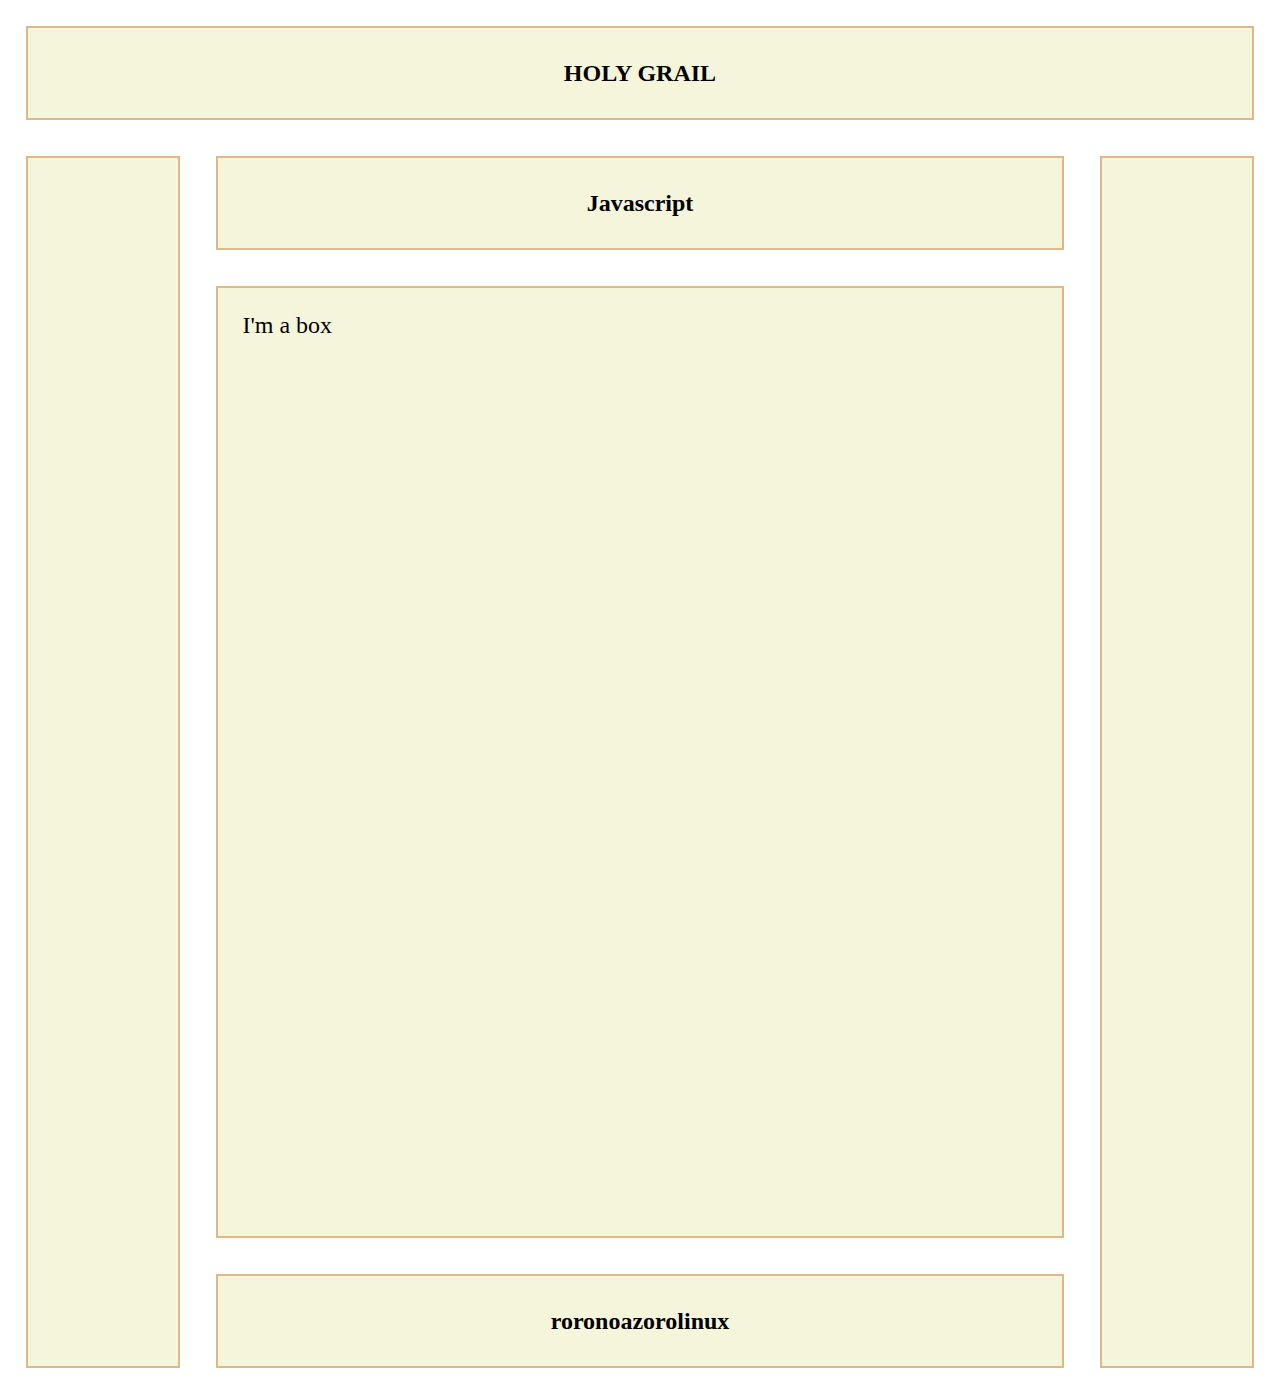
<file: index.html>
<!DOCTYPE html>

<html>
    <head>
        <meta charset="utf-8">
        <meta http-equiv="X-UA-Compatible" content="IE=edge">
        <title></title>
        <meta name="description" content="">
        <meta name="viewport" content="width=1024px">
        <link rel="stylesheet" href="style.css">
    </head>
    <body>
        <div class="header_div"> HOLY GRAIL</div>
       
        <div class="content">

            <div class="side_div">  </div>

        <div class="main_content">
            <div class="main_div"> Javascript </div>

            <span class="main_span" style="min-height: 100vh;">


                <span class="box"> I'm a box </span>



            </span>
            <div class="main_div"> roronoazorolinux</div>
        </div>

        <div class="side_div"> </div>

       </div>
  
        
        <script src="script.js" ></script>
    </body>
</html>
</file>
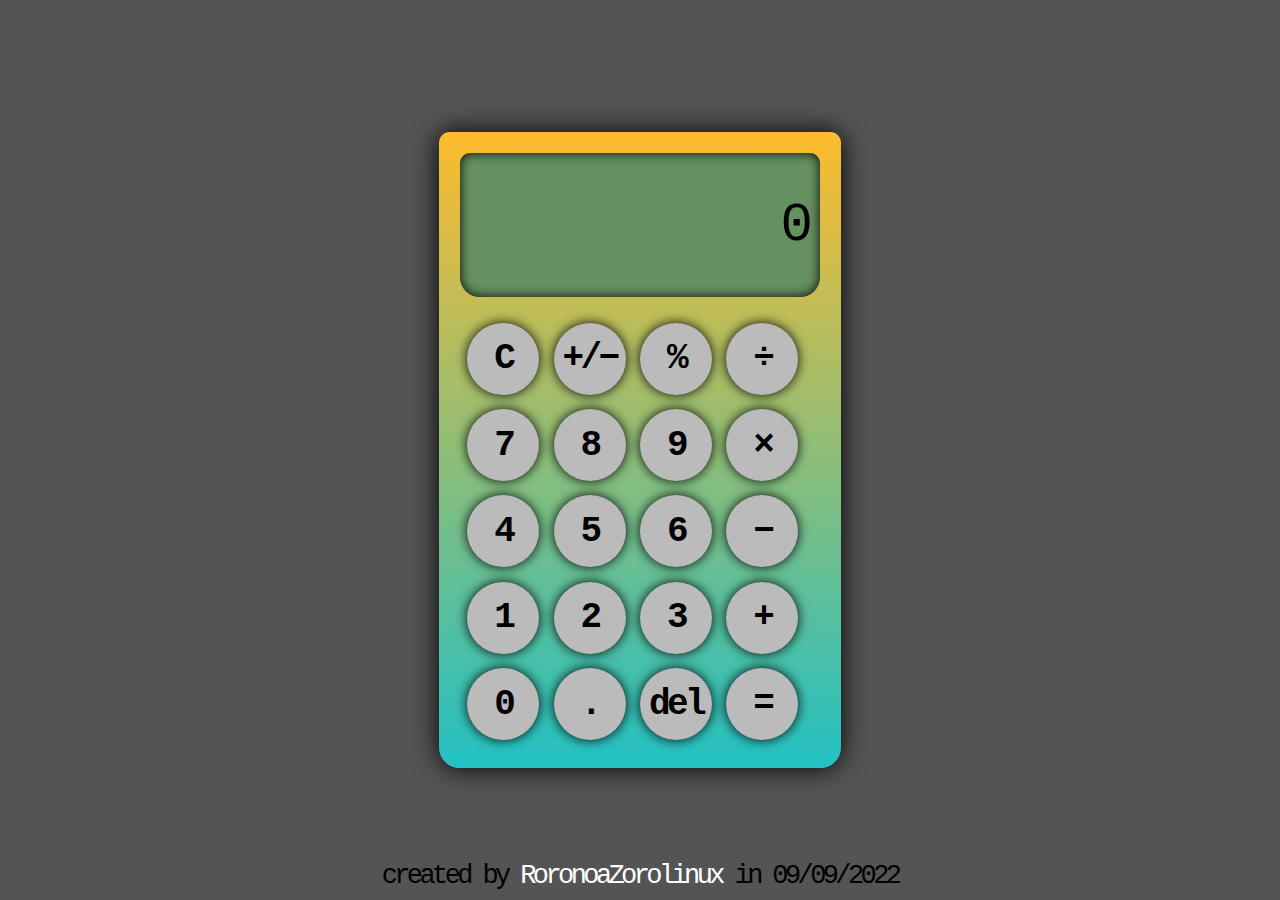
<file: cal/index.html>
<!DOCTYPE html>
<html lang="en">
<head>
    <meta charset="UTF-8">
    <meta http-equiv="X-UA-Compatible" content="IE=edge">
    <meta name="viewport" content="width=device-width, initial-scale=1.0">
    <title>Calculator</title>
    <link rel="stylesheet" href="style.css">
</head>
<body>
<div class="container">
        <div class="column">
            <div class="screen">
                <div class="column1"></div>
                <div class="column2">0</div>  
            </div>
        </div>
        <div class="column">    
        <div data-key ="C" class="dot op">C</div>
        <div data-key ="PM" class="dot op">+/−</div>
        <div data-key ="PERCENT" class="dot op">%</div>
        <div data-key ="DIVIDE" class="dot FUNC">÷</div>
        </div>
        <div class="column">    
        <div data-key ="7" class="dot num">7</div>
        <div data-key ="8" class="dot num">8</div>
        <div data-key ="9" class="dot num">9</div>
        <div data-key ="MULTIPLY"class="dot FUNC">×</div>
        </div>
        <div class="column">    
        <div data-key ="4" class="dot num">4</div>
        <div data-key ="5" class="dot num">5</div>
        <div data-key ="6" class="dot num">6</div>
        <div data-key ="MINUS" class="dot FUNC">−</div>
        </div>
        <div class="column">    
        <div data-key ="1" class="dot num">1</div>
        <div data-key ="2" class="dot num">2</div>
        <div data-key ="3" class="dot num">3</div>
        <div data-key ="PLUS" class="dot FUNC">+</div>
        </div>
        <div class="column">    
        <div data-key ="0" class="dot num">0</div>
        <div data-key ="DOT" class="dot op">.</div>
        <div data-key ="DEL" class="dot op">del</div>
        <div data-key ="RESULT" class="dot op">=</div>
        </div>
</div>
<div class="roro">created by <a href="https://github.com/RoronoaZoroLinux">RoronoaZorolinux</a> in 09/09/2022</div>
<script src="script.js"></script>
</body>
</html>
</file>
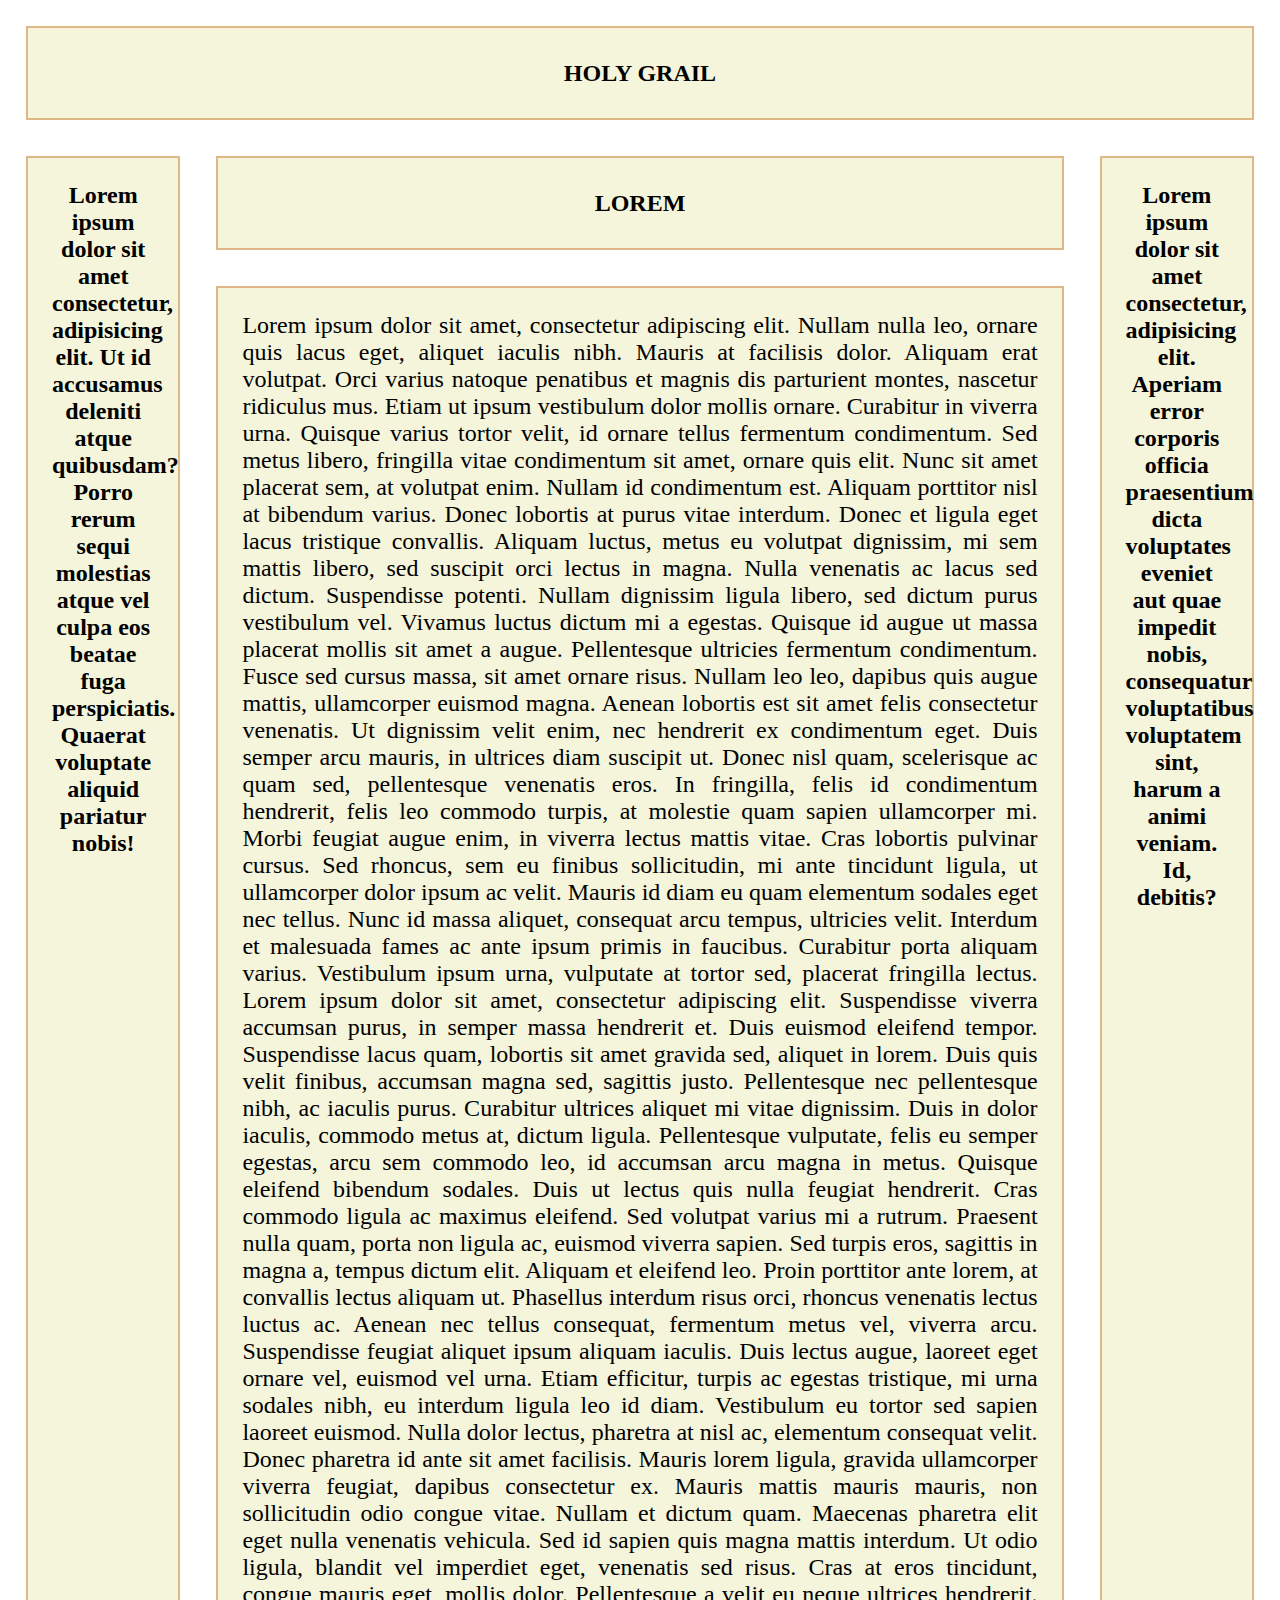
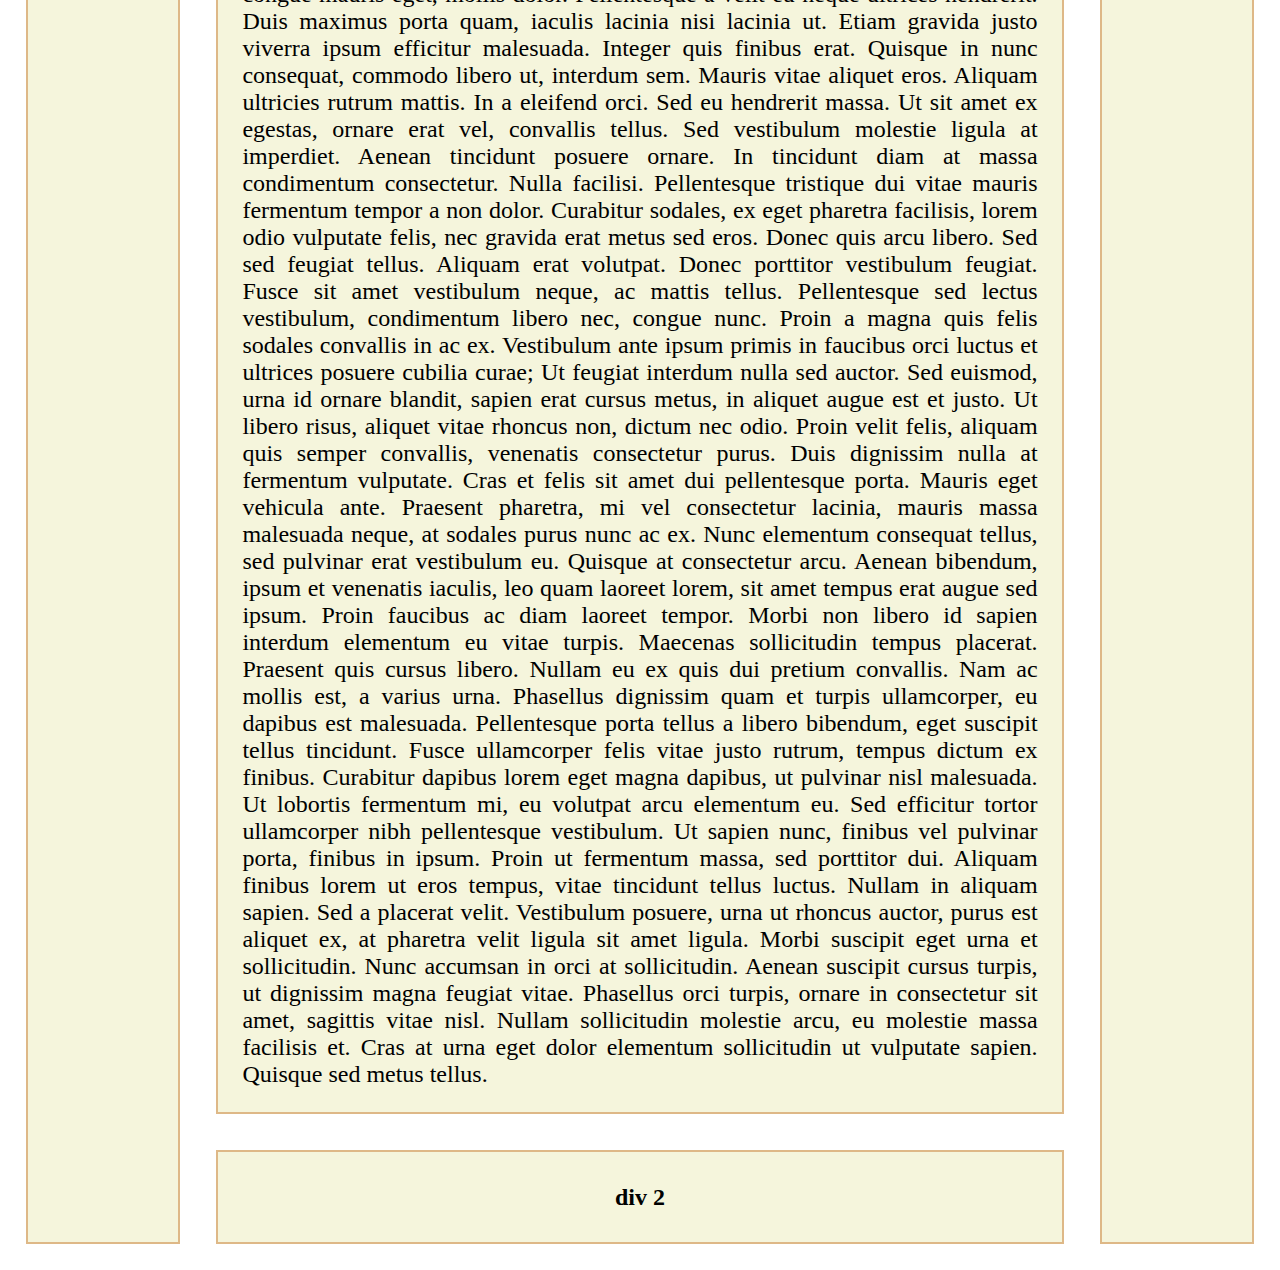
<file: lorem.html>
<!DOCTYPE html>

<html>
    <head>
        <meta charset="utf-8">
        <meta http-equiv="X-UA-Compatible" content="IE=edge">
        <title></title>
        <meta name="description" content="">
        <meta name="viewport" content="width=1024px">
        <link rel="stylesheet" href="style.css">
    </head>
    <body>
        <div class="header_div"> HOLY GRAIL</div>
       
        <div class="content">

            <div class="side_div"> Lorem ipsum dolor sit amet consectetur, adipisicing elit. Ut id accusamus deleniti atque quibusdam? Porro rerum sequi molestias atque vel culpa eos beatae fuga perspiciatis. Quaerat voluptate aliquid pariatur nobis! </div>

        <div class="main_content">
            <div class="main_div"> LOREM </div>
            <span class="main_span">Lorem ipsum dolor sit amet, consectetur adipiscing elit. Nullam nulla leo, ornare quis lacus eget, aliquet iaculis nibh. Mauris at facilisis dolor. Aliquam erat volutpat. Orci varius natoque penatibus et magnis dis parturient montes, nascetur ridiculus mus. Etiam ut ipsum vestibulum dolor mollis ornare. Curabitur in viverra urna. Quisque varius tortor velit, id ornare tellus fermentum condimentum. Sed metus libero, fringilla vitae condimentum sit amet, ornare quis elit. Nunc sit amet placerat sem, at volutpat enim. Nullam id condimentum est. Aliquam porttitor nisl at bibendum varius. Donec lobortis at purus vitae interdum. Donec et ligula eget lacus tristique convallis.

                Aliquam luctus, metus eu volutpat dignissim, mi sem mattis libero, sed suscipit orci lectus in magna. Nulla venenatis ac lacus sed dictum. Suspendisse potenti. Nullam dignissim ligula libero, sed dictum purus vestibulum vel. Vivamus luctus dictum mi a egestas. Quisque id augue ut massa placerat mollis sit amet a augue. Pellentesque ultricies fermentum condimentum. Fusce sed cursus massa, sit amet ornare risus. Nullam leo leo, dapibus quis augue mattis, ullamcorper euismod magna. Aenean lobortis est sit amet felis consectetur venenatis. Ut dignissim velit enim, nec hendrerit ex condimentum eget. Duis semper arcu mauris, in ultrices diam suscipit ut. Donec nisl quam, scelerisque ac quam sed, pellentesque venenatis eros. In fringilla, felis id condimentum hendrerit, felis leo commodo turpis, at molestie quam sapien ullamcorper mi.
                
                Morbi feugiat augue enim, in viverra lectus mattis vitae. Cras lobortis pulvinar cursus. Sed rhoncus, sem eu finibus sollicitudin, mi ante tincidunt ligula, ut ullamcorper dolor ipsum ac velit. Mauris id diam eu quam elementum sodales eget nec tellus. Nunc id massa aliquet, consequat arcu tempus, ultricies velit. Interdum et malesuada fames ac ante ipsum primis in faucibus. Curabitur porta aliquam varius. Vestibulum ipsum urna, vulputate at tortor sed, placerat fringilla lectus. Lorem ipsum dolor sit amet, consectetur adipiscing elit. Suspendisse viverra accumsan purus, in semper massa hendrerit et. Duis euismod eleifend tempor. Suspendisse lacus quam, lobortis sit amet gravida sed, aliquet in lorem. Duis quis velit finibus, accumsan magna sed, sagittis justo. Pellentesque nec pellentesque nibh, ac iaculis purus. Curabitur ultrices aliquet mi vitae dignissim.
                
                Duis in dolor iaculis, commodo metus at, dictum ligula. Pellentesque vulputate, felis eu semper egestas, arcu sem commodo leo, id accumsan arcu magna in metus. Quisque eleifend bibendum sodales. Duis ut lectus quis nulla feugiat hendrerit. Cras commodo ligula ac maximus eleifend. Sed volutpat varius mi a rutrum. Praesent nulla quam, porta non ligula ac, euismod viverra sapien. Sed turpis eros, sagittis in magna a, tempus dictum elit. Aliquam et eleifend leo. Proin porttitor ante lorem, at convallis lectus aliquam ut.
                
                Phasellus interdum risus orci, rhoncus venenatis lectus luctus ac. Aenean nec tellus consequat, fermentum metus vel, viverra arcu. Suspendisse feugiat aliquet ipsum aliquam iaculis. Duis lectus augue, laoreet eget ornare vel, euismod vel urna. Etiam efficitur, turpis ac egestas tristique, mi urna sodales nibh, eu interdum ligula leo id diam. Vestibulum eu tortor sed sapien laoreet euismod. Nulla dolor lectus, pharetra at nisl ac, elementum consequat velit. Donec pharetra id ante sit amet facilisis. Mauris lorem ligula, gravida ullamcorper viverra feugiat, dapibus consectetur ex. Mauris mattis mauris mauris, non sollicitudin odio congue vitae. Nullam et dictum quam. Maecenas pharetra elit eget nulla venenatis vehicula. Sed id sapien quis magna mattis interdum. Ut odio ligula, blandit vel imperdiet eget, venenatis sed risus. Cras at eros tincidunt, congue mauris eget, mollis dolor. Pellentesque a velit eu neque ultrices hendrerit.
                
                Duis maximus porta quam, iaculis lacinia nisi lacinia ut. Etiam gravida justo viverra ipsum efficitur malesuada. Integer quis finibus erat. Quisque in nunc consequat, commodo libero ut, interdum sem. Mauris vitae aliquet eros. Aliquam ultricies rutrum mattis. In a eleifend orci. Sed eu hendrerit massa. Ut sit amet ex egestas, ornare erat vel, convallis tellus. Sed vestibulum molestie ligula at imperdiet. Aenean tincidunt posuere ornare. In tincidunt diam at massa condimentum consectetur. Nulla facilisi. Pellentesque tristique dui vitae mauris fermentum tempor a non dolor. Curabitur sodales, ex eget pharetra facilisis, lorem odio vulputate felis, nec gravida erat metus sed eros.
                
                Donec quis arcu libero. Sed sed feugiat tellus. Aliquam erat volutpat. Donec porttitor vestibulum feugiat. Fusce sit amet vestibulum neque, ac mattis tellus. Pellentesque sed lectus vestibulum, condimentum libero nec, congue nunc. Proin a magna quis felis sodales convallis in ac ex. Vestibulum ante ipsum primis in faucibus orci luctus et ultrices posuere cubilia curae; Ut feugiat interdum nulla sed auctor. Sed euismod, urna id ornare blandit, sapien erat cursus metus, in aliquet augue est et justo. Ut libero risus, aliquet vitae rhoncus non, dictum nec odio. Proin velit felis, aliquam quis semper convallis, venenatis consectetur purus. Duis dignissim nulla at fermentum vulputate.
                
                Cras et felis sit amet dui pellentesque porta. Mauris eget vehicula ante. Praesent pharetra, mi vel consectetur lacinia, mauris massa malesuada neque, at sodales purus nunc ac ex. Nunc elementum consequat tellus, sed pulvinar erat vestibulum eu. Quisque at consectetur arcu. Aenean bibendum, ipsum et venenatis iaculis, leo quam laoreet lorem, sit amet tempus erat augue sed ipsum. Proin faucibus ac diam laoreet tempor. Morbi non libero id sapien interdum elementum eu vitae turpis.
                
                Maecenas sollicitudin tempus placerat. Praesent quis cursus libero. Nullam eu ex quis dui pretium convallis. Nam ac mollis est, a varius urna. Phasellus dignissim quam et turpis ullamcorper, eu dapibus est malesuada. Pellentesque porta tellus a libero bibendum, eget suscipit tellus tincidunt. Fusce ullamcorper felis vitae justo rutrum, tempus dictum ex finibus.
                
                Curabitur dapibus lorem eget magna dapibus, ut pulvinar nisl malesuada. Ut lobortis fermentum mi, eu volutpat arcu elementum eu. Sed efficitur tortor ullamcorper nibh pellentesque vestibulum. Ut sapien nunc, finibus vel pulvinar porta, finibus in ipsum. Proin ut fermentum massa, sed porttitor dui. Aliquam finibus lorem ut eros tempus, vitae tincidunt tellus luctus. Nullam in aliquam sapien. Sed a placerat velit. Vestibulum posuere, urna ut rhoncus auctor, purus est aliquet ex, at pharetra velit ligula sit amet ligula. Morbi suscipit eget urna et sollicitudin. Nunc accumsan in orci at sollicitudin. Aenean suscipit cursus turpis, ut dignissim magna feugiat vitae. Phasellus orci turpis, ornare in consectetur sit amet, sagittis vitae nisl. Nullam sollicitudin molestie arcu, eu molestie massa facilisis et. Cras at urna eget dolor elementum sollicitudin ut vulputate sapien. Quisque sed metus tellus.</span>
            <div class="main_div"> div 2</div>
        </div>

        <div class="side_div"> Lorem ipsum dolor sit amet consectetur, adipisicing elit. Aperiam error corporis officia praesentium dicta voluptates eveniet aut quae impedit nobis, consequatur voluptatibus voluptatem sint, harum a animi veniam. Id, debitis?</div>

       </div>
  
        
        <script src="script.js" ></script>
    </body>
</html>
</file>
<file: style.css>
*{
    text-align: center;
}

body{
    min-height: 95vh;
    display: flex;
    flex-direction: column;
    justify-content: space-between;
    
}

.main_content{
    display: flex;
    flex-direction: column;
    justify-content: space-between;
   
    flex-grow: 1;
}

.content{
    display: flex;
    flex-direction: row;
    justify-content: space-between;
   
    flex-grow: 1;


}
.header_div{
    display: flex;
    justify-content: center;
    align-items: center;
    margin: 2vh;
    min-height: 10vh;
    border: 2px solid burlywood;
    background-color: beige;
    font-size: x-large;
    font-weight: bolder;
}

.main_div{
    display: flex;
    justify-content: center;
    align-items: center;
    margin: 2vh;
    min-height: 10vh;
    border: 2px solid burlywood;
    background-color: beige;
    font-size: x-large;
    font-weight: bolder;
    flex-grow: 1;
   
}

.main_span{
    text-align:justify;
    text-justify:inter-word;
    margin: 2vh;
    min-height: 10vh;
    border: 2px solid burlywood;
    background-color: beige;
    font-size: x-large;
    flex-grow: 5; 
    padding: 1em;
   
}

.side_div{

    margin: 2vh;
    width: 8vw;
    border: 2px solid burlywood;
    background-color: beige;
    font-size: x-large;
    font-weight: bolder;
    flex-wrap: wrap;
    padding: 1em;
   
 
}


@media  (orientation: portrait) {

    .side_div{
        display: none;
    }
    
}


@media  (orientation: landscape) {

    .side_div{
        display: inline;
    }
    
}
</file>
<file: cal/style.css>
html {
box-sizing: border-box;
-webkit-touch-callout: none;
-webkit-user-select: none; 
-khtml-user-select: none; 
-moz-user-select: none; 
-ms-user-select: none; 
user-select: none; 
font-size: 6vh;
font-family: 'Courier New', Courier, monospace;
letter-spacing: -0.4vh;
font-weight: 500;
}

*, *:before, *:after {
box-sizing: inherit;
}

*{
user-select: none;
touch-action: manipulation;
}

body{
background-color: rgb(84, 84, 84);
display: flex;
justify-content: center;
align-items: center;
height: 100vh;
margin: 0px;
padding: 0px;
}

.dot {
height: 8vh;
width: 8vh;
background-color: #bbb;
border-radius: 50%;
display: flex;
justify-content: center;
align-items: center;
font-size: 4vh;
font-weight: bold;
margin: 0.8vh;
box-shadow:  0px 0px 1.3vh #040404;
}

.dot:hover{
background-color: rgb(0, 0, 0);
color: white;
transition: all 0.5s ease;
}

.container{
padding: 2.3vh;
max-width: 95vw;
border-radius: 1.2vh 1.2vh 2.3vh 2.3vh;
box-shadow: 0px 0px 3vh #000000;
/* gray theme /* background-color: rgb(84, 84, 84);*/
background: rgb(34,193,195);
background: linear-gradient(0deg, rgba(34,193,195,1) 0%, rgba(253,187,45,1) 100%);
}
.screen{
text-align: right;
background-color: rgb(101, 144, 95);
height: 16vh;
width: 40vh;
margin-bottom: 2.1vh;
border-radius: 1.1vh 1.1vh 2.2vh 2.2vh;
box-shadow: inset 0px 0px 1.2vh #040404;
padding: 1.2vh;
display: flex;
flex-direction: column;
overflow-y: auto;
}

.column{
  display: flex;
}
.column1{
font-size: 3vh;
min-height: 3.5vh;
}

::-webkit-scrollbar {
  width: 1vh;
}
::-webkit-scrollbar-thumb {
  background: rgb(255, 149, 0);
  border-radius: 1vh;
}

.roro{
  font-size: 3vh;
  position: absolute;
  bottom: 1vh;
  text-align: center;
}

a{
  color: white;
  text-decoration: none;
}
</file>
